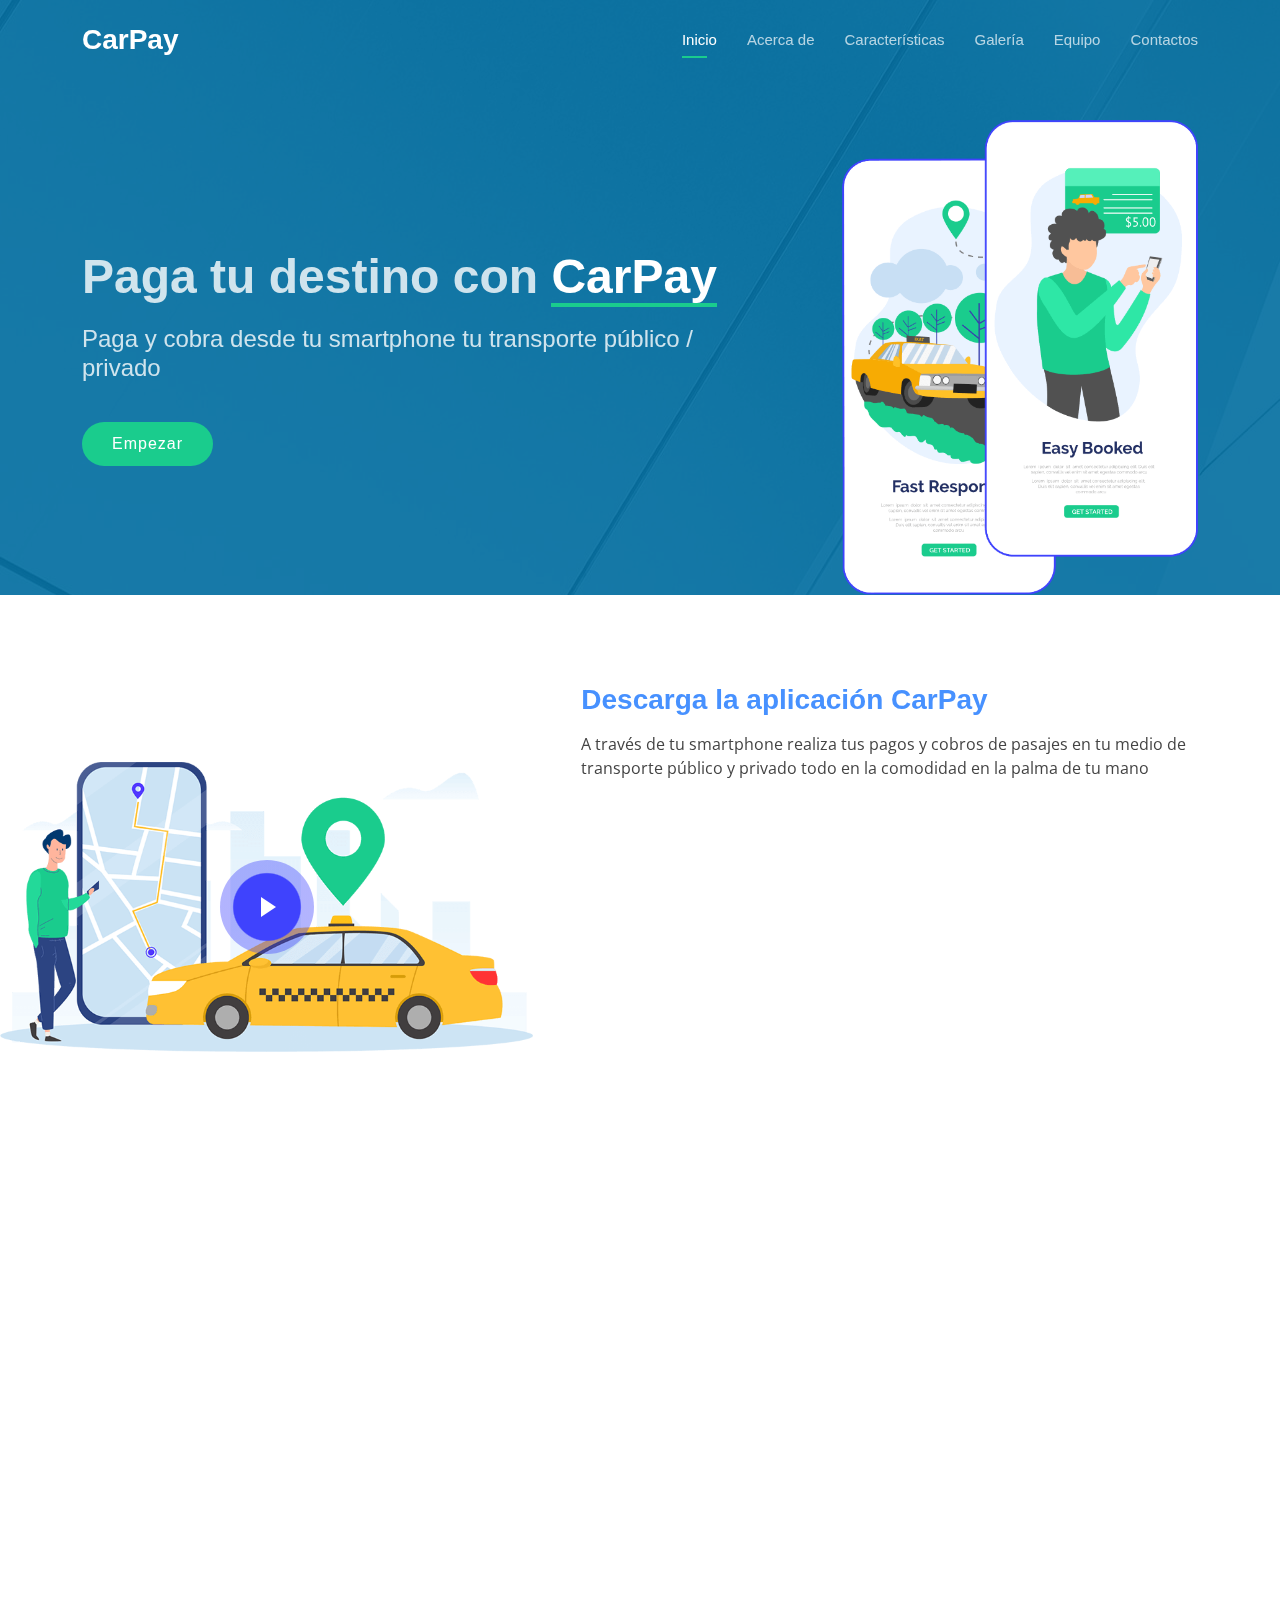
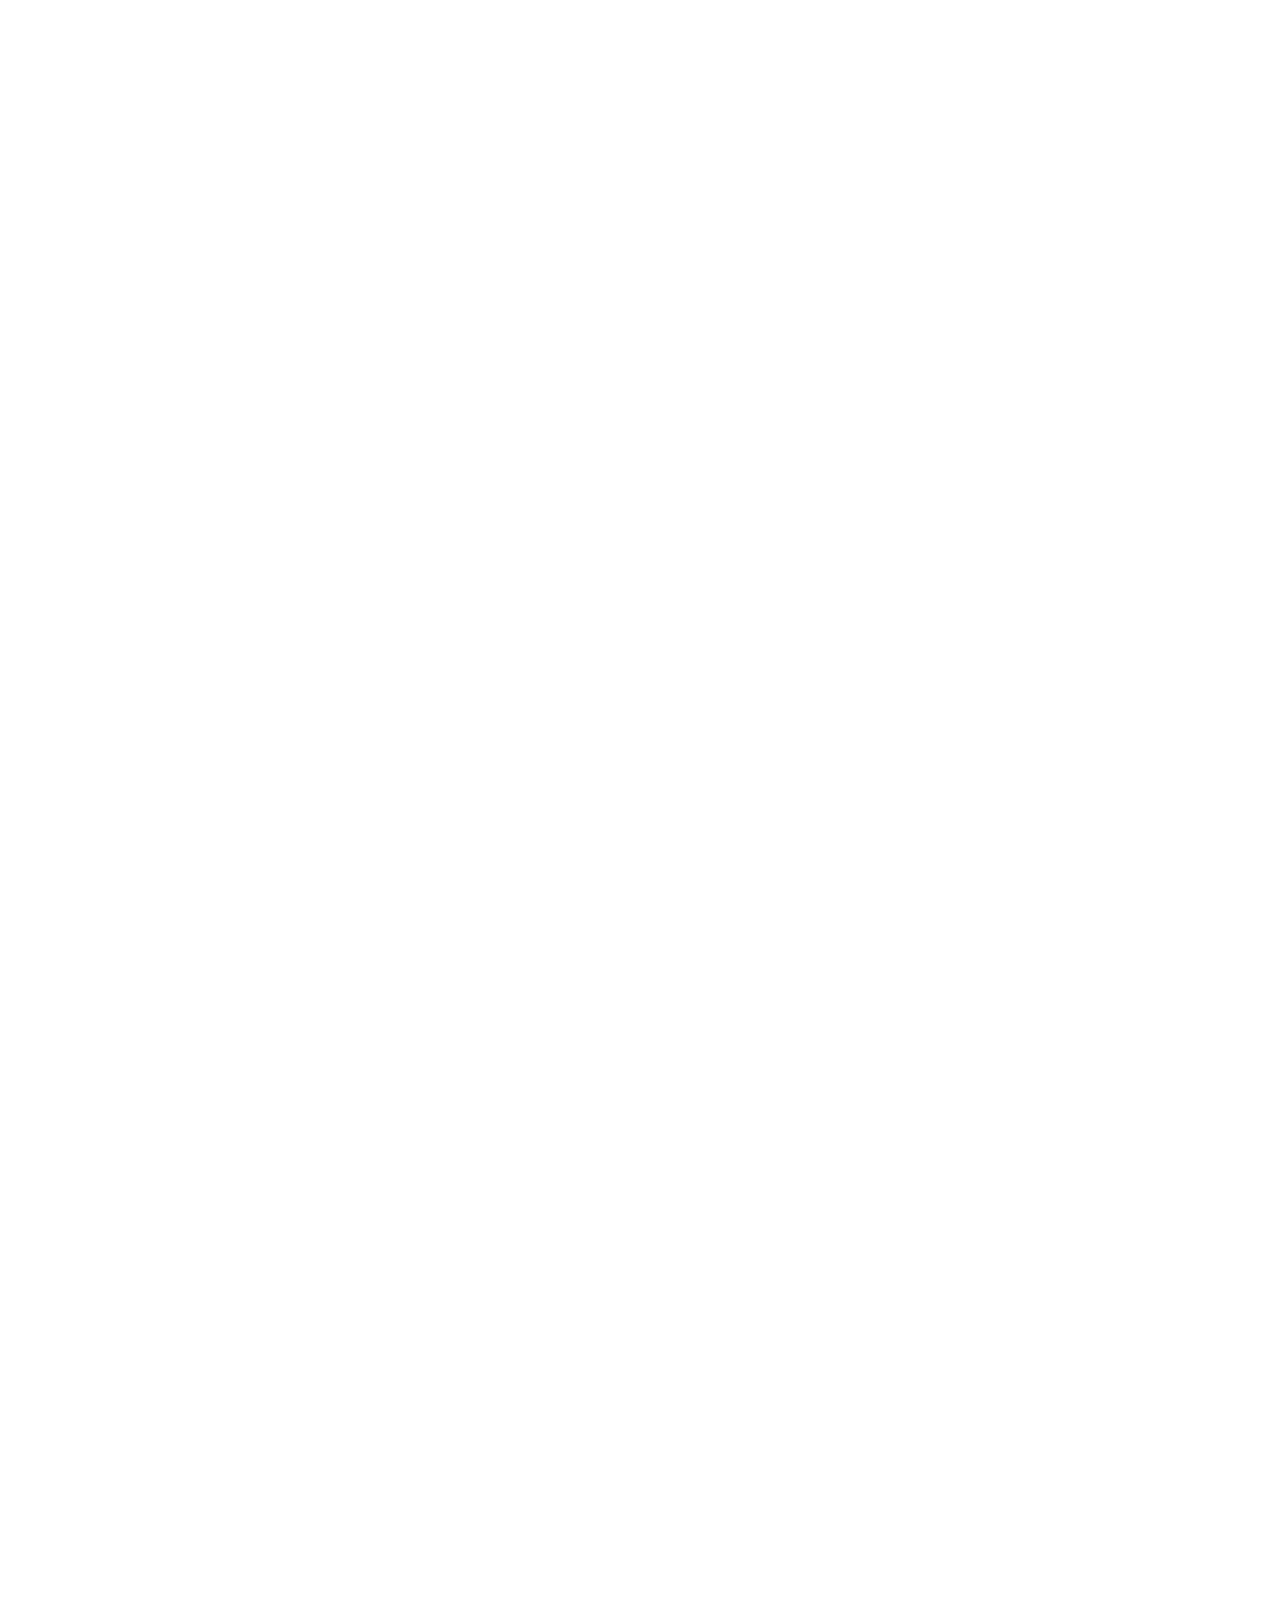
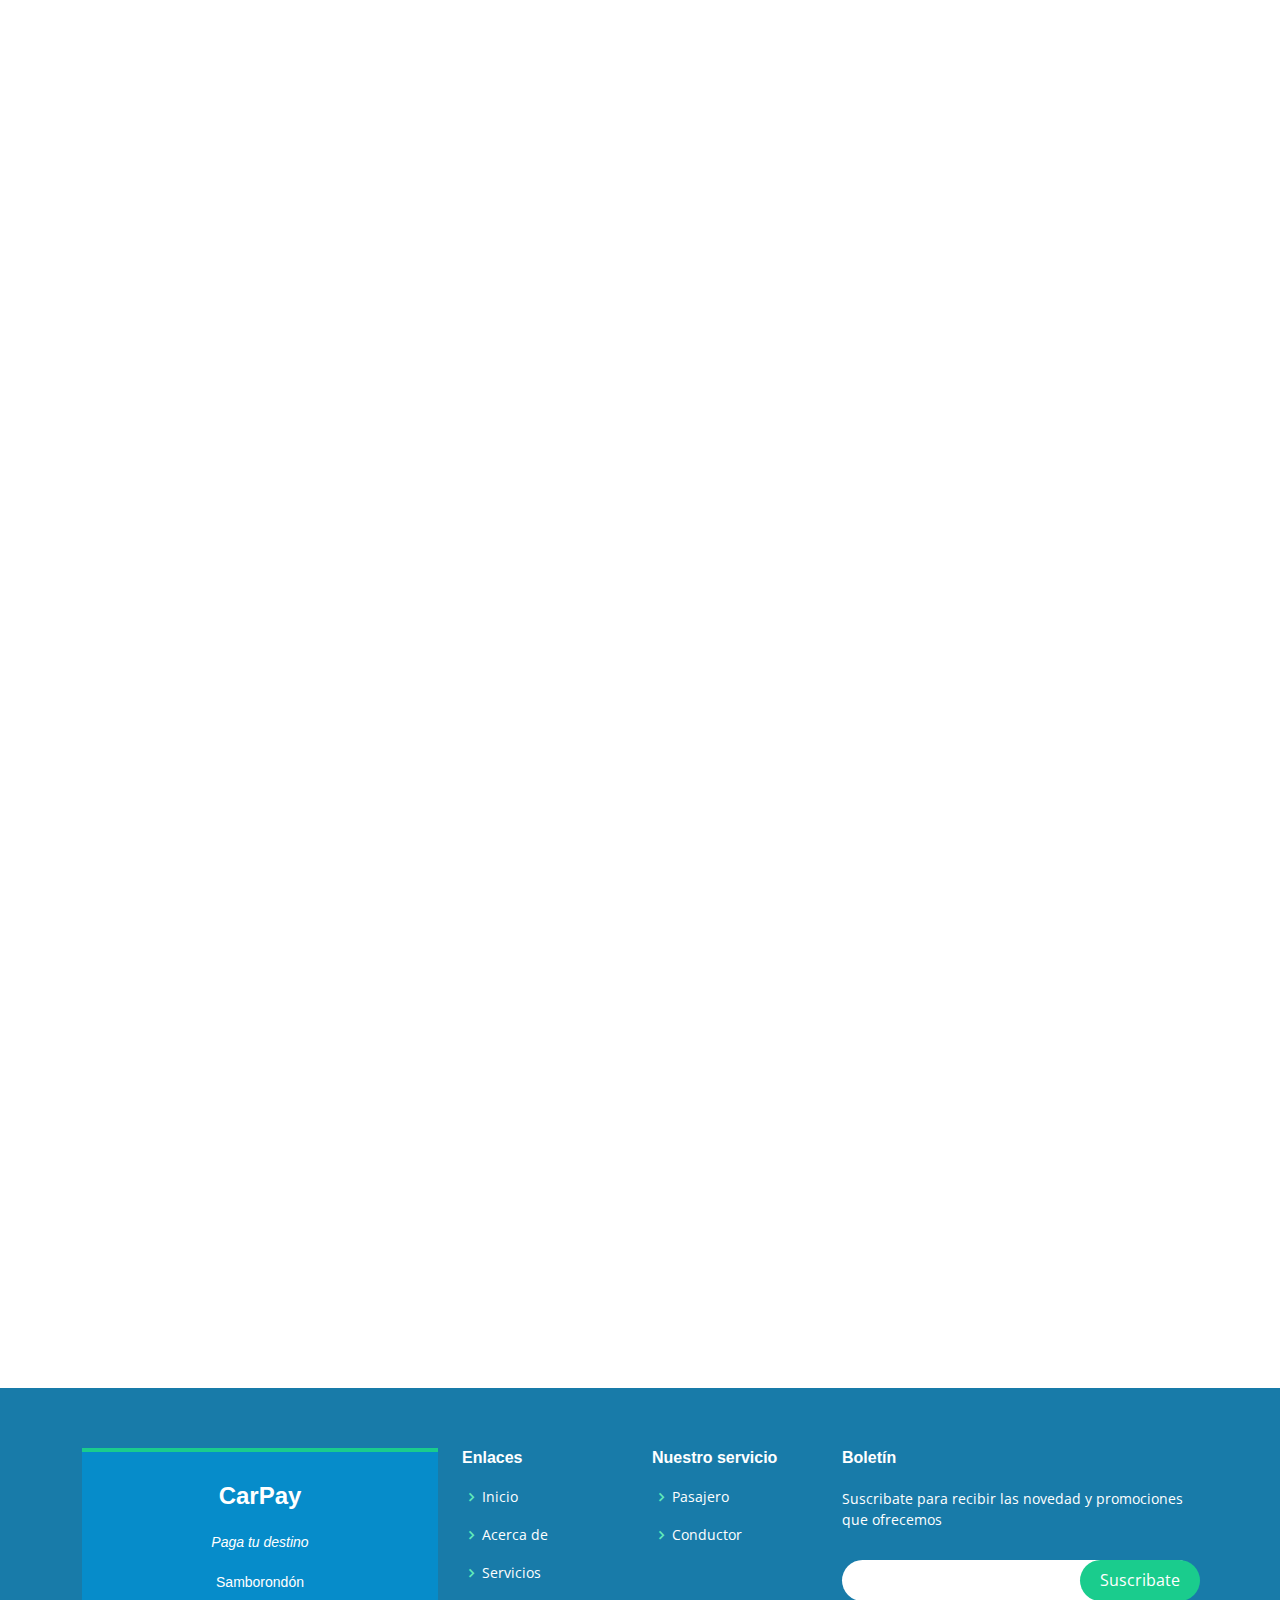
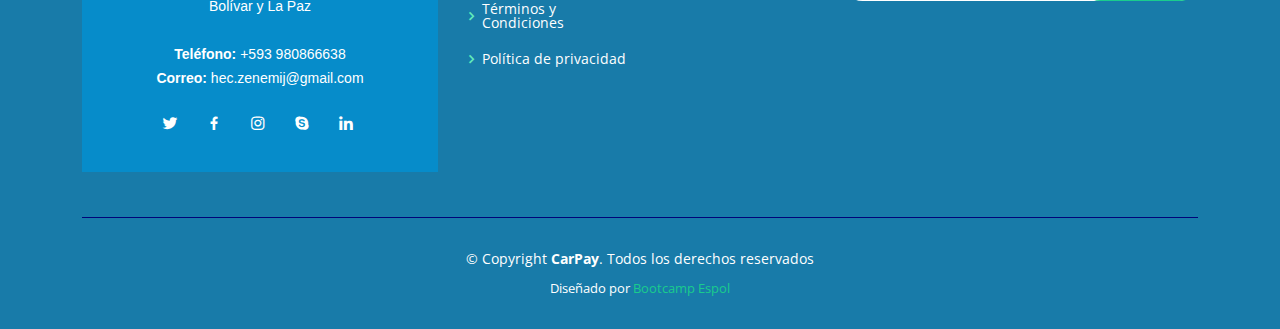
<file: carpay/index.html>
<!DOCTYPE html>
<html lang="es">

<head>
  <meta charset="utf-8">
  <meta content="width=device-width, initial-scale=1.0" name="viewport">

  <title>CarPay</title>
  <meta content="" name="description">
  <meta content="" name="keywords">

  <!-- Favicons -->
  <link href="assets/img/favicon.png" rel="icon">
  <link href="assets/img/apple-touch-icon.png" rel="apple-touch-icon">

  <!-- Google Fonts -->
  <link href="https://fonts.googleapis.com/css?family=Open+Sans:300,300i,400,400i,600,600i,700,700i" rel="stylesheet">

  <!-- Vendor CSS Files -->
  <link href="assets/vendor/aos/aos.css" rel="stylesheet">
  <link href="assets/vendor/bootstrap/css/bootstrap.min.css" rel="stylesheet">
  <link href="assets/vendor/bootstrap-icons/bootstrap-icons.css" rel="stylesheet">
  <link href="assets/vendor/boxicons/css/boxicons.min.css" rel="stylesheet">
  <link href="assets/vendor/glightbox/css/glightbox.min.css" rel="stylesheet">
  <link href="assets/vendor/remixicon/remixicon.css" rel="stylesheet">
  <link href="assets/vendor/swiper/swiper-bundle.min.css" rel="stylesheet">

  <!-- Template Main CSS File -->
  <link href="assets/css/style.css" rel="stylesheet">


</head>

<body>

  <!-- ======= Header ======= -->
  <header id="header" class="fixed-top d-flex align-items-center header-transparent">
    <div class="container d-flex align-items-center justify-content-between">

      <div class="logo">
        <h1><a href="index.html"><span>CarPay</span></a></h1>
        <!-- Uncomment below if you prefer to use an image logo -->
        <!-- <a href="index.html"><img src="assets/img/logo.png" alt="" class="img-fluid"></a>-->
      </div>

      <nav id="navbar" class="navbar">
        <ul>
          <li><a class="nav-link scrollto active" href="#hero">Inicio</a></li>
          <li><a class="nav-link scrollto" href="#about">Acerca de</a></li>
          <li><a class="nav-link scrollto" href="#features">Características</a></li>
          <li><a class="nav-link scrollto" href="#gallery">Galería</a></li>
          <li><a class="nav-link scrollto" href="#team">Equipo</a></li>
          <li><a class="nav-link scrollto" href="#contact">Contactos</a></li>
        </ul>
        <i class="bi bi-list mobile-nav-toggle"></i>
      </nav><!-- .navbar -->

    </div>
  </header><!-- End Header -->

  <!-- ======= Hero Section ======= -->
  <section id="hero">

    <div class="container">
      <div class="row justify-content-between">
        <div class="col-lg-7 pt-5 pt-lg-0 order-2 order-lg-1 d-flex align-items-center">
          <div data-aos="zoom-out">
            <h1>Paga tu destino con <span>CarPay</span></h1>
            <h2>Paga y cobra desde tu smartphone tu transporte público / privado</h2>
            <div class="text-center text-lg-start">
              <a href="#about" class="btn-get-started scrollto">Empezar</a>
            </div>
          </div>
        </div>
        <div class="col-lg-4 order-1 order-lg-2 hero-img" data-aos="zoom-out" data-aos-delay="300">
          <img src="assets/img/hero-img.png" class="img-fluid animated" alt="">
        </div>
      </div>
    </div>

  </section><!-- End Hero -->

  <main id="main">

    <!-- ======= About Section ======= -->
    <section id="about" class="about">
      <div class="container-fluid">

        <div class="row">
          <div class="col-xl-5 col-lg-6 video-box d-flex justify-content-center align-items-stretch" data-aos="fade-right">
            <a href="https://youtu.be/Eo-sxe37YGs" class="glightbox play-btn mb-4"></a>
          </div>

          <div class="col-xl-7 col-lg-6 icon-boxes d-flex flex-column align-items-stretch justify-content-center py-5 px-lg-5" data-aos="fade-left">
            <h3>Descarga la aplicación CarPay</h3>
            <p>A través de tu smartphone realiza tus pagos y cobros de pasajes en tu medio de transporte público y privado todo en la comodidad en la palma de tu mano</p>

            <div class="icon-box" data-aos="zoom-in" data-aos-delay="100">
              <div class="icon"><i class="bx bx-fingerprint"></i></div>
              <h4 class="title"><a href="">Seguridad</a></h4>
              <p class="description">Evita el contacto del dinero al momento de pagar</p>
            </div>

            <div class="icon-box" data-aos="zoom-in" data-aos-delay="200">
              <div class="icon"><i class="bi bi-coin"></i></div>
              <h4 class="title"><a href="">Adiós al suelto</a></h4>
              <p class="description">Olvídate del suelto por el pago y cobro del pasaje</p>
            </div>

            <div class="icon-box" data-aos="zoom-in" data-aos-delay="300">
              <div class="icon"><i class="bi bi-clipboard-check"></i></div>
              <h4 class="title"><a href="">Control</a></h4>
              <p class="description">Manten un control de los viajes realizados para orgnanizarte tu dinero</p>
            </div>

          </div>
        </div>

      </div>
    </section><!-- End About Section -->

    <!-- ======= Features Section ======= -->
    <section id="features" class="features">
      <div class="container">

        <div class="section-title" data-aos="fade-up">
          <h2>Características</h2>
          <p>Pasajero</p>
        </div>

        <div class="row" data-aos="fade-left">
          <div class="col-lg-3 col-md-4">
            <div class="icon-box" data-aos="zoom-in" data-aos-delay="50">
              <i class="bi bi-cash" style="color: #ffbb2c;"></i>
              <h3><a href="">Pagar</a></h3>
            </div>
          </div>
          <div class="col-lg-3 col-md-4 mt-4 mt-md-0">
            <div class="icon-box" data-aos="zoom-in" data-aos-delay="100">
              <i class="ri-calendar-todo-line" style="color: #5578ff;"></i>
              <h3><a href="">Consultar</a></h3>
            </div>
          </div>
          <div class="col-lg-3 col-md-4 mt-4 mt-md-0">
            <div class="icon-box" data-aos="zoom-in" data-aos-delay="150">
              <i class="bi bi-arrow-left-right" style="color: #e80368;"></i>
              <h3><a href="">Transferir</a></h3>
            </div>
          </div>
          <div class="col-lg-3 col-md-4 mt-4 mt-lg-0">
            <div class="icon-box" data-aos="zoom-in" data-aos-delay="200">
              <i class="bi bi-cash-coin" style="color: #e361ff;"></i>
              <h3><a href="">Recargar</a></h3>
            </div>
          </div>
          <div class="col-lg-3 col-md-4 mt-4">
            <div class="icon-box" data-aos="zoom-in" data-aos-delay="250">
              <i class="bi bi-qr-code-scan" style="color: #47aeff;"></i>
              <h3><a href="">Escanear QR</a></h3>
            </div>
          </div>
          <div class="col-lg-3 col-md-4 mt-4">
            <div class="icon-box" data-aos="zoom-in" data-aos-delay="300">
              <i class="bi bi-bookmark-check" style="color: #ffa76e;"></i>
              <h3><a href="">Notificaciones</a></h3>
            </div>
          </div>
          <div class="col-lg-3 col-md-4 mt-4">
            <div class="icon-box" data-aos="zoom-in" data-aos-delay="350">
              <i class="bi bi-fingerprint" style="color: #11dbcf;"></i>
              <h3><a href="">Seguridad</a></h3>
            </div>
          </div>          
        </div>

        <div class="section-title" data-aos="fade-up">
          <p>Conductor</p>
        </div>

        <div class="row" data-aos="fade-left">
          <div class="col-lg-3 col-md-4">
            <div class="icon-box" data-aos="zoom-in" data-aos-delay="50">
              <i class="bi bi-collection" style="color: #ffbb2c;"></i>
              <h3><a href="">Recaudar</a></h3>
            </div>
          </div>
          <div class="col-lg-3 col-md-4 mt-4 mt-md-0">
            <div class="icon-box" data-aos="zoom-in" data-aos-delay="100">
              <i class="ri-calendar-todo-line" style="color: #5578ff;"></i>
              <h3><a href="">Consultar</a></h3>
            </div>
          </div>
          <div class="col-lg-3 col-md-4 mt-4 mt-md-0">
            <div class="icon-box" data-aos="zoom-in" data-aos-delay="150">
              <i class="bi bi-cash-coin" style="color: #e80368;"></i>
              <h3><a href="">Recargar</a></h3>
            </div>
          </div>
          <div class="col-lg-3 col-md-4 mt-4 mt-lg-0">
            <div class="icon-box" data-aos="zoom-in" data-aos-delay="200">
              <i class="ri-paint-brush-line" style="color: #e361ff;"></i>
              <h3><a href="">Tarifas</a></h3>
            </div>
          </div>
          <div class="col-lg-3 col-md-4 mt-4">
            <div class="icon-box" data-aos="zoom-in" data-aos-delay="250">
              <i class="bi bi-qr-code-scan" style="color: #47aeff;"></i>
              <h3><a href="">Escanear QR</a></h3>
            </div>
          </div>
          <div class="col-lg-3 col-md-4 mt-4">
            <div class="icon-box" data-aos="zoom-in" data-aos-delay="300">
              <i class="bi bi-bookmark-check" style="color: #ffa76e;"></i>
              <h3><a href="">Notificaciones</a></h3>
            </div>
          </div>
          <div class="col-lg-3 col-md-4 mt-4">
            <div class="icon-box" data-aos="zoom-in" data-aos-delay="350">
              <i class="bi bi-fingerprint" style="color: #11dbcf;"></i>
              <h3><a href="">Seguridad</a></h3>
            </div>
          </div>          
        </div>

      </div>
    </section><!-- End Features Section -->

    <!-- ======= Details Section ======= -->
    <section id="details" class="details">
      <div class="container">

        <div class="row content">
          <div class="col-md-4" data-aos="fade-right">
            <img src="assets/img/details-1.png" class="img-fluid" alt="">
          </div>
          <div class="col-md-8 pt-4" data-aos="fade-up">
            <h3>CarPay para Pasajero</h3>
            <p class="fst-italic">
              Con la app CarPay administra tu dinero y ten un control de los viajes que realice en tu transporte favorito y además de otras características:
            </p>
            <ul>
              <li><i class="bi bi-check"></i> Olvidate del suelto al momento de pagar.</li>
              <li><i class="bi bi-check"></i> Revisa los viajes realizados.</li>
              <li><i class="bi bi-check"></i> Transfiere dinero a un familiar o amigo cercano.</li>
              <li><i class="bi bi-check"></i> Paga tu pasaje a través desde tu telefono presentando el código QR.</li>
            </ul>
          </div>
        </div>

        <div class="row content">
          <div class="col-md-4 order-1 order-md-2" data-aos="fade-left">
            <img src="assets/img/details-2.png" class="img-fluid" alt="">
          </div>
          <div class="col-md-8 pt-5 order-2 order-md-1" data-aos="fade-up">
            <h3>CarPay para Conductor</h3>
            <p class="fst-italic">
              Con la app CarPay realiza las recaudaciones de los pasajes de tus usuario y además de otras funcionalidades:
            </p>
            <ul>
              <li><i class="bi bi-check"></i> Cobra con tu móvil a través de la camara apuntando al código QR del pasajero.</li>
              <li><i class="bi bi-check"></i> Ten control de las recaudaciones realizadas.</li>
              <li><i class="bi bi-check"></i> Asigna tus recaudadores.</li>
              <li><i class="bi bi-check"></i> Verifica las tarifas de los viajes.</li>
            </ul>
          </div>
        </div>       

      </div>
    </section><!-- End Details Section -->

    <!-- ======= Gallery Section ======= -->
    <section id="gallery" class="gallery">
      <div class="container">

        <div class="section-title" data-aos="fade-up">
          <h2>Galería</h2>
          <p>Nuestra galería</p>
        </div>

        <div class="row g-0" data-aos="fade-left">

          <div class="col-lg-3 col-md-4">
            <div class="gallery-item" data-aos="zoom-in" data-aos-delay="100">
              <a href="assets/img/gallery/gallery-1.jpg" class="gallery-lightbox">
                <img src="assets/img/gallery/gallery-1.jpg" alt="" class="img-fluid">
              </a>
            </div>
          </div>

          <div class="col-lg-3 col-md-4">
            <div class="gallery-item" data-aos="zoom-in" data-aos-delay="150">
              <a href="assets/img/gallery/gallery-2.jpg" class="gallery-lightbox">
                <img src="assets/img/gallery/gallery-2.jpg" alt="" class="img-fluid">
              </a>
            </div>
          </div>

          <div class="col-lg-3 col-md-4">
            <div class="gallery-item" data-aos="zoom-in" data-aos-delay="200">
              <a href="assets/img/gallery/gallery-3.jpg" class="gallery-lightbox">
                <img src="assets/img/gallery/gallery-3.jpg" alt="" class="img-fluid">
              </a>
            </div>
          </div>

          <div class="col-lg-3 col-md-4">
            <div class="gallery-item" data-aos="zoom-in" data-aos-delay="250">
              <a href="assets/img/gallery/gallery-4.jpg" class="gallery-lightbox">
                <img src="assets/img/gallery/gallery-4.jpg" alt="" class="img-fluid">
              </a>
            </div>
          </div>

          <div class="col-lg-3 col-md-4">
            <div class="gallery-item" data-aos="zoom-in" data-aos-delay="300">
              <a href="assets/img/gallery/gallery-5.jpg" class="gallery-lightbox">
                <img src="assets/img/gallery/gallery-5.jpg" alt="" class="img-fluid">
              </a>
            </div>
          </div>

          <div class="col-lg-3 col-md-4">
            <div class="gallery-item" data-aos="zoom-in" data-aos-delay="350">
              <a href="assets/img/gallery/gallery-6.jpg" class="gallery-lightbox">
                <img src="assets/img/gallery/gallery-6.jpg" alt="" class="img-fluid">
              </a>
            </div>
          </div>

          <div class="col-lg-3 col-md-4">
            <div class="gallery-item" data-aos="zoom-in" data-aos-delay="400">
              <a href="assets/img/gallery/gallery-7.jpg" class="gallery-lightbox">
                <img src="assets/img/gallery/gallery-7.jpg" alt="" class="img-fluid">
              </a>
            </div>
          </div>

          <div class="col-lg-3 col-md-4">
            <div class="gallery-item" data-aos="zoom-in" data-aos-delay="450">
              <a href="assets/img/gallery/gallery-8.jpg" class="gallery-lightbox">
                <img src="assets/img/gallery/gallery-8.jpg" alt="" class="img-fluid">
              </a>
            </div>
          </div>

        </div>

      </div>
    </section><!-- End Gallery Section -->

    <!-- ======= Team Section ======= -->
    <section id="team" class="team">
      <div class="container">

        <div class="section-title" data-aos="fade-up">
          <h2>Equipo</h2>
          <p>Nuestro equipo</p>
        </div>

        <div class="row" data-aos="fade-left">

          <div class="col-lg-3 col-md-6">
            <div class="member" data-aos="zoom-in" data-aos-delay="100">
              <div class="pic"><img src="assets/img/team/team-1.jpg" class="img-fluid" alt=""></div>
              <div class="member-info">
                <h4>Héctor Jiménez</h4>
                <span>Chief Executive Officer</span>
                <div class="social">
                  <a href=""><i class="bi bi-twitter"></i></a>
                  <a href=""><i class="bi bi-facebook"></i></a>
                  <a href=""><i class="bi bi-instagram"></i></a>
                  <a href=""><i class="bi bi-linkedin"></i></a>
                </div>
              </div>
            </div>
          </div>

          <div class="col-lg-3 col-md-6 mt-5 mt-md-0">
            <div class="member" data-aos="zoom-in" data-aos-delay="200">
              <div class="pic"><img src="assets/img/team/team-2.jpg" class="img-fluid" alt=""></div>
              <div class="member-info">
                <h4>Julissa Sánchez</h4>
                <span>Product Manager</span>
                <div class="social">
                  <a href=""><i class="bi bi-twitter"></i></a>
                  <a href=""><i class="bi bi-facebook"></i></a>
                  <a href=""><i class="bi bi-instagram"></i></a>
                  <a href=""><i class="bi bi-linkedin"></i></a>
                </div>
              </div>
            </div>
          </div>

          <div class="col-lg-3 col-md-6 mt-5 mt-lg-0">
            <div class="member" data-aos="zoom-in" data-aos-delay="300">
              <div class="pic"><img src="assets/img/team/team-3.jpg" class="img-fluid" alt=""></div>
              <div class="member-info">
                <h4>José Jiménez</h4>
                <span>CTO</span>
                <div class="social">
                  <a href=""><i class="bi bi-twitter"></i></a>
                  <a href=""><i class="bi bi-facebook"></i></a>
                  <a href=""><i class="bi bi-instagram"></i></a>
                  <a href=""><i class="bi bi-linkedin"></i></a>
                </div>
              </div>
            </div>
          </div>

          <div class="col-lg-3 col-md-6 mt-5 mt-lg-0">
            <div class="member" data-aos="zoom-in" data-aos-delay="400">
              <div class="pic"><img src="assets/img/team/team-4.jpg" class="img-fluid" alt=""></div>
              <div class="member-info">
                <h4>Janet Bastidas</h4>
                <span>Accountant</span>
                <div class="social">
                  <a href=""><i class="bi bi-twitter"></i></a>
                  <a href=""><i class="bi bi-facebook"></i></a>
                  <a href=""><i class="bi bi-instagram"></i></a>
                  <a href=""><i class="bi bi-linkedin"></i></a>
                </div>
              </div>
            </div>
          </div>

        </div>

      </div>
    </section><!-- End Team Section -->
  
    <!-- ======= Contact Section ======= -->
    <section id="contact" class="contact">
      <div class="container">

        <div class="section-title" data-aos="fade-up">
          <h2>Contacto</h2>
          <p>Contáctanos</p>
        </div>

        <div class="row">

          <div class="col-lg-4" data-aos="fade-right" data-aos-delay="100">
            <div class="info">
              <div class="address">
                <i class="bi bi-geo-alt"></i>
                <h4>Dirección:</h4>
                <p>Samborondón, Bolivar y La Paz</p>
              </div>

              <div class="email">
                <i class="bi bi-envelope"></i>
                <h4>Correo:</h4>
                <p>hec.zenemij@gmail.com</p>
              </div>

              <div class="phone">
                <i class="bi bi-phone"></i>
                <h4>Teléfono:</h4>
                <p>+593 980866638</p>
              </div>

            </div>

          </div>

          <div class="col-lg-8 mt-5 mt-lg-0" data-aos="fade-left" data-aos-delay="200">

            <form action="forms/contact.php" method="post" class="php-email-form">
              <div class="row">
                <div class="col-md-6 form-group">
                  <input type="text" name="name" class="form-control" id="name" placeholder="Nombre" required>
                </div>
                <div class="col-md-6 form-group mt-3 mt-md-0">
                  <input type="email" class="form-control" name="email" id="email" placeholder="Correo" required>
                </div>
              </div>
              <div class="form-group mt-3">
                <input type="text" class="form-control" name="subject" id="subject" placeholder="Asunto" required>
              </div>
              <div class="form-group mt-3">
                <textarea class="form-control" name="message" rows="5" placeholder="Mensaje" required></textarea>
              </div>
              <div class="my-3">
                <div class="loading">Cargando</div>
                <div class="error-message"></div>
                <div class="sent-message">Su mensaje fue enviado. Muchas gracias!</div>
              </div>
              <div class="text-center"><button type="submit">Enviar Mensaje</button></div>
            </form>

          </div>

        </div>

      </div>
    </section><!-- End Contact Section -->

  </main><!-- End #main -->

  <!-- ======= Footer ======= -->
  <footer id="footer">
    <div class="footer-top">
      <div class="container">
        <div class="row">

          <div class="col-lg-4 col-md-6">
            <div class="footer-info">
              <h3>CarPay</h3>
              <p class="pb-3"><em>Paga tu destino</em></p>
              <p>
               Samborondón <br>
                Bolívar y La Paz<br><br>
                <strong>Teléfono:</strong> +593 980866638<br>
                <strong>Correo:</strong> hec.zenemij@gmail.com<br>
              </p>
              <div class="social-links mt-3">
                <a href="#" class="twitter"><i class="bx bxl-twitter"></i></a>
                <a href="#" class="facebook"><i class="bx bxl-facebook"></i></a>
                <a href="#" class="instagram"><i class="bx bxl-instagram"></i></a>
                <a href="#" class="google-plus"><i class="bx bxl-skype"></i></a>
                <a href="#" class="linkedin"><i class="bx bxl-linkedin"></i></a>
              </div>
            </div>
          </div>

          <div class="col-lg-2 col-md-6 footer-links">
            <h4>Enlaces</h4>
            <ul>
              <li><i class="bx bx-chevron-right"></i> <a href="#">Inicio</a></li>
              <li><i class="bx bx-chevron-right"></i> <a href="#about">Acerca de</a></li>
              <li><i class="bx bx-chevron-right"></i> <a href="#features">Servicios</a></li>
              <li><i class="bx bx-chevron-right"></i> <a href="#">Términos y Condiciones</a></li>
              <li><i class="bx bx-chevron-right"></i> <a href="#">Política de privacidad</a></li>
            </ul>
          </div>

          <div class="col-lg-2 col-md-6 footer-links">
            <h4>Nuestro servicio</h4>
            <ul>
              <li><i class="bx bx-chevron-right"></i> <a href="#">Pasajero</a></li>
              <li><i class="bx bx-chevron-right"></i> <a href="#">Conductor</a></li>
            </ul>
          </div>

          <div class="col-lg-4 col-md-6 footer-newsletter">
            <h4>Boletín</h4>
            <p>Suscribate para recibir las novedad y promociones que ofrecemos</p>
            <form action="#" method="post">
              <input type="email" name="email"><input type="submit" value="Suscribate">
            </form>

          </div>

        </div>
      </div>
    </div>

    <div class="container">
      <div class="copyright">
        &copy; Copyright <strong><span>CarPay</span></strong>. Todos los derechos reservados
      </div>
      <div class="credits">
        <!-- All the links in the footer should remain intact. -->
        <!-- You can delete the links only if you purchased the pro version. -->
        <!-- Licensing information: https://bootstrapmade.com/license/ -->
        <!-- Purchase the pro version with working PHP/AJAX contact form: https://bootstrapmade.com/bootslander-free-bootstrap-landing-page-template/ -->
        Diseñado por <a href="#">Bootcamp Espol</a>
      </div>
    </div>
  </footer><!-- End Footer -->

  <a href="#" class="back-to-top d-flex align-items-center justify-content-center"><i class="bi bi-arrow-up-short"></i></a>
  <div id="preloader"></div>

  <!-- Vendor JS Files -->
  <script src="assets/vendor/purecounter/purecounter_vanilla.js"></script>
  <script src="assets/vendor/aos/aos.js"></script>
  <script src="assets/vendor/bootstrap/js/bootstrap.bundle.min.js"></script>
  <script src="assets/vendor/glightbox/js/glightbox.min.js"></script>
  <script src="assets/vendor/swiper/swiper-bundle.min.js"></script>
  <script src="assets/vendor/php-email-form/validate.js"></script>

  <!-- Template Main JS File -->
  <script src="assets/js/main.js"></script>

</body>

</html>
</file>
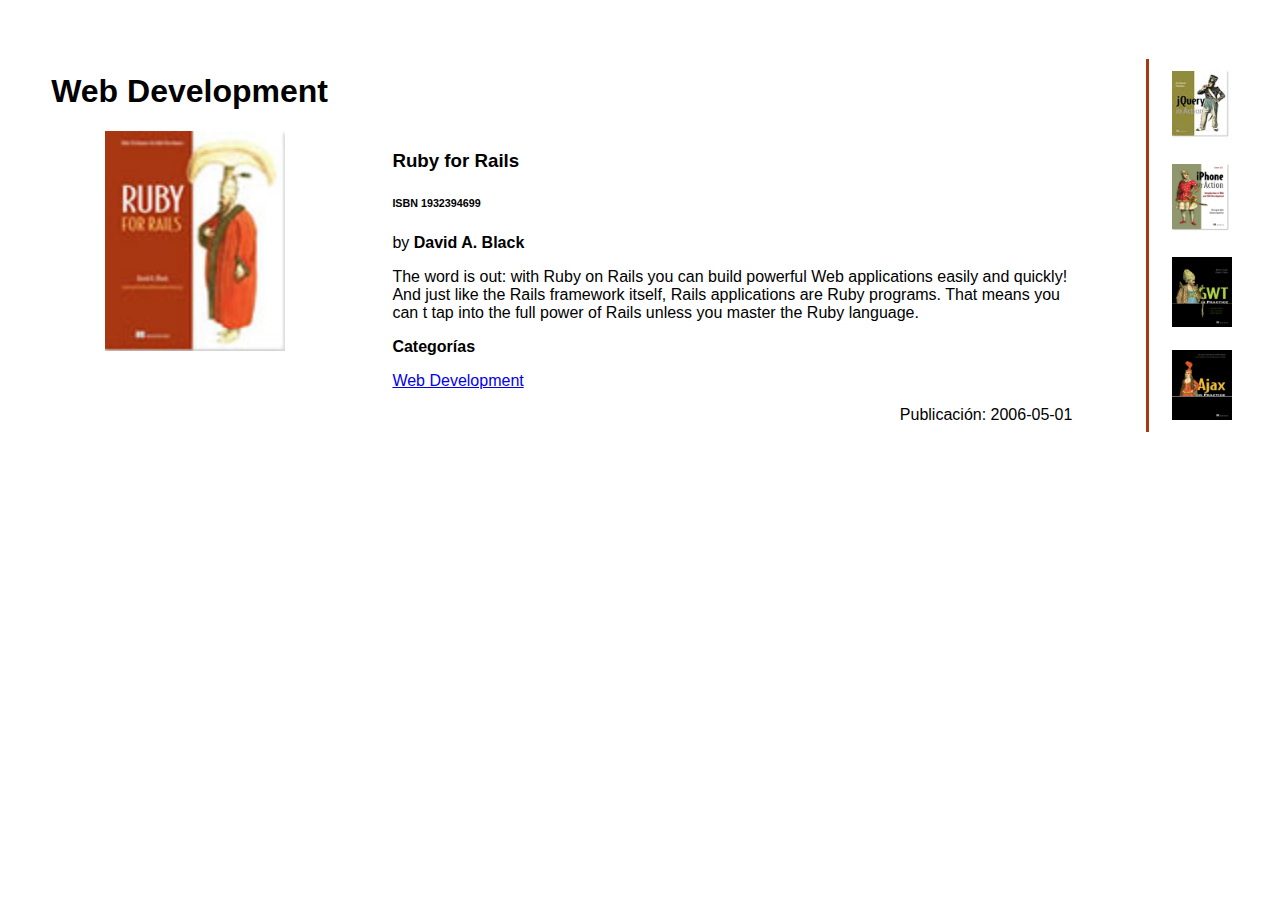
<file: librosgratis/ror.html>
<!DOCTYPE html>
<html>
<head>
	<meta charset="utf-8">
	<meta http-equiv="X-UA-Compatible" content="IE=edge">
	<title>Libros Gratis</title>
	<link rel="stylesheet" href="public/stylesheets/ror.css">
</head>
<body>   
	<main>				
		<div id="contenido">			
			<div id="title">
				<h1>Web Development</h1>
			</div>
			<div id="containerLeyenda">
				<div id="imgDetalleLibro">
					<img src="./public/images/webdevelopment/black.jpg" width="180" height="220" alt="black">
				</div>
				<div id="txtDetalleLibro">
					<h3>Ruby for Rails</h3>
					<h6><strong>ISBN</strong> 1932394699</h6>
					<p>by <strong>David A. Black</strong></p>
					<p>
						The word is out: with Ruby on Rails you can build powerful Web applications easily and quickly! And just like the Rails framework itself, Rails applications are Ruby programs. That means you can   t tap into the full power of Rails unless you master the Ruby language.
					</p>
					<p><span id="categoria">Categorías</span></p>
					<a href="./index.html">Web Development</a>
					<p id="publicacion">
						<span>Publicación: 2006-05-01</span>
					</p>
				</div>
			</div>			
		</div>
		<hr>
		<div id="otros">
			<img src="./public/images/webdevelopment/bibeault.jpg" class="imgOtros" width="60" height="70" alt="bibeault">
			<img src="./public/images/webdevelopment/callen.jpg" class="imgOtros" width="60" height="70" alt="callen">
			<img src="./public/images/webdevelopment/cooper.jpg" class="imgOtros" width="60" height="70" alt="cooper">
			<img src="./public/images/webdevelopment/crane2.jpg" class="imgOtros" width="60" height="70" alt="crane2">
		</div>
	</main>
</body>
</html>
</file>
<file: librosgratis/public/stylesheets/ror.css>
/* Todos los elementos HTML usarán la fuente "Open Sans", sans-serif */

* {
    font-family: "Open Sans", sans-serif;
}

/* El elemento body sin margen y sin relleno */

body {
    margin: 4%;
    padding: 0;
}

main {
    display: flex;
    flex-direction: row;
}

#contenido {
    display: flex;
    flex-direction: column;
    border-right-width: 2px;
    border-right-color: #000000;
}

#containerLeyenda {
    display: flex;
    flex-direction: row;
}

#imgDetalleLibro {
    margin-left: 5%;
    margin-right: 5%;
}

#txtDetalleLibro {
    margin-left: 5%;
    margin-right: 5%;
}

hr{
    border-width:0;
    color:#000;
    background-color:rgb(169, 56, 22);
    margin-right: 20px;
    margin-left: 20px;
    width: 0.4vw;
   }

#otros {
    display: flex;
    flex-direction: column;
    justify-content: space-evenly;
}

.imgOtros {
    margin: 5%;
}

#categoria {
    font-weight: bold;
}

#publicacion {
    text-align: right;
}
</file>
<file: carpay/assets/css/style.css>
/**
* Template Name: Bootslander - v4.10.0
* Template URL: https://bootstrapmade.com/bootslander-free-bootstrap-landing-page-template/
* Author: BootstrapMade.com
* License: https://bootstrapmade.com/license/
*/

/*--------------------------------------------------------------
# General
--------------------------------------------------------------*/
body {
  font-family: "Open Sans", sans-serif;
  color: #444444;
}

a {
  color: #1acc8d;
  text-decoration: none;
}

a:hover {
  color: #34e5a6;
  text-decoration: none;
}

h1,
h2,
h3,
h4,
h5,
h6 {
  font-family: "Montserrat", sans-serif;
}

/*--------------------------------------------------------------
# Preloader
--------------------------------------------------------------*/
#preloader {
  position: fixed;
  top: 0;
  left: 0;
  right: 0;
  bottom: 0;
  z-index: 9999;
  overflow: hidden;
  background: #fff;
}

#preloader:before {
  content: "";
  position: fixed;
  top: calc(50% - 30px);
  left: calc(50% - 30px);
  border: 6px solid #1acc8d;
  border-top-color: #d2f9eb;
  border-radius: 50%;
  width: 60px;
  height: 60px;
  -webkit-animation: animate-preloader 1s linear infinite;
  animation: animate-preloader 1s linear infinite;
}

@-webkit-keyframes animate-preloader {
  0% {
    transform: rotate(0deg);
  }

  100% {
    transform: rotate(360deg);
  }
}

@keyframes animate-preloader {
  0% {
    transform: rotate(0deg);
  }

  100% {
    transform: rotate(360deg);
  }
}

/*--------------------------------------------------------------
# Back to top button
--------------------------------------------------------------*/
.back-to-top {
  position: fixed;
  visibility: hidden;
  opacity: 0;
  right: 15px;
  bottom: 15px;
  z-index: 996;
  background: #1acc8d;
  width: 40px;
  height: 40px;
  border-radius: 50px;
  transition: all 0.4s;
}

.back-to-top i {
  font-size: 28px;
  color: #fff;
  line-height: 0;
}

.back-to-top:hover {
  background: #2be4a2;
  color: #fff;
}

.back-to-top.active {
  visibility: visible;
  opacity: 1;
}

/*--------------------------------------------------------------
# Disable AOS delay on mobile
--------------------------------------------------------------*/
@media screen and (max-width: 768px) {
  [data-aos-delay] {
    transition-delay: 0 !important;
  }
}

/*--------------------------------------------------------------
# Header
--------------------------------------------------------------*/
#header {
  height: 80px;
  transition: all 0.5s;
  z-index: 997;
  transition: all 0.5s;
  background: rgb(2 110 161 / 91%);;
}

#header.header-transparent {
  background: transparent;
}

#header.header-scrolled {
  background: rgb(2 110 161 / 91%);;
  height: 60px;
}

#header .logo h1 {
  font-size: 28px;
  margin: 0;
  padding: 0;
  line-height: 1;
  font-weight: 700;
}

#header .logo h1 a,
#header .logo h1 a:hover {
  color: #fff;
  text-decoration: none;
}

#header .logo img {
  padding: 0;
  margin: 0;
  max-height: 40px;
}

/*--------------------------------------------------------------
# Navigation Menu
--------------------------------------------------------------*/
/**
* Desktop Navigation 
*/
.navbar {
  padding: 0;
}

.navbar ul {
  margin: 0;
  padding: 0;
  display: flex;
  list-style: none;
  align-items: center;
}

.navbar li {
  position: relative;
}

.navbar a,
.navbar a:focus {
  display: flex;
  align-items: center;
  justify-content: space-between;
  padding: 10px 0 10px 30px;
  font-size: 15px;
  font-weight: 500;
  font-family: "Poppins", sans-serif;
  color: rgba(255, 255, 255, 0.7);
  white-space: nowrap;
  transition: 0.3s;
}

.navbar a i,
.navbar a:focus i {
  font-size: 12px;
  line-height: 0;
  margin-left: 5px;
}

.navbar>ul>li>a:before {
  content: "";
  position: absolute;
  width: 0;
  height: 2px;
  bottom: 3px;
  left: 30px;
  background-color: #1acc8d;
  visibility: hidden;
  width: 0px;
  transition: all 0.3s ease-in-out 0s;
}

.navbar a:hover:before,
.navbar li:hover>a:before,
.navbar .active:before {
  visibility: visible;
  width: 25px;
}

.navbar a:hover,
.navbar .active,
.navbar .active:focus,
.navbar li:hover>a {
  color: #fff;
}

.navbar .dropdown ul {
  display: block;
  position: absolute;
  left: 30px;
  top: calc(100% + 30px);
  margin: 0;
  padding: 10px 0;
  z-index: 99;
  opacity: 0;
  visibility: hidden;
  background: #fff;
  box-shadow: 0px 0px 30px rgba(127, 137, 161, 0.25);
  transition: 0.3s;
  border-radius: 4px;
}

.navbar .dropdown ul li {
  min-width: 200px;
}

.navbar .dropdown ul a {
  padding: 10px 20px;
  font-size: 14px;
  font-weight: 500;
  text-transform: none;
  color: #01036f;
}

.navbar .dropdown ul a i {
  font-size: 12px;
}

.navbar .dropdown ul a:hover,
.navbar .dropdown ul .active:hover,
.navbar .dropdown ul li:hover>a {
  color: #1acc8d;
}

.navbar .dropdown:hover>ul {
  opacity: 1;
  top: 100%;
  visibility: visible;
}

.navbar .dropdown .dropdown ul {
  top: 0;
  left: calc(100% - 30px);
  visibility: hidden;
}

.navbar .dropdown .dropdown:hover>ul {
  opacity: 1;
  top: 0;
  left: 100%;
  visibility: visible;
}

@media (max-width: 1366px) {
  .navbar .dropdown .dropdown ul {
    left: -90%;
  }

  .navbar .dropdown .dropdown:hover>ul {
    left: -100%;
  }
}

/**
* Mobile Navigation 
*/
.mobile-nav-toggle {
  color: #fff;
  font-size: 28px;
  cursor: pointer;
  display: none;
  line-height: 0;
  transition: 0.5s;
}

@media (max-width: 991px) {
  .mobile-nav-toggle {
    display: block;
  }

  .navbar ul {
    display: none;
  }
}

.navbar-mobile {
  position: fixed;
  overflow: hidden;
  top: 0;
  right: 0;
  left: 0;
  bottom: 0;
  background: rgba(1, 3, 91, 0.9);
  transition: 0.3s;
  z-index: 999;
}

.navbar-mobile .mobile-nav-toggle {
  position: absolute;
  top: 15px;
  right: 15px;
}

.navbar-mobile ul {
  display: block;
  position: absolute;
  top: 55px;
  right: 15px;
  bottom: 15px;
  left: 15px;
  padding: 10px 0;
  border-radius: 8px;
  background-color: #fff;
  overflow-y: auto;
  transition: 0.3s;
}

.navbar-mobile>ul>li>a:before {
  left: 20px;
}

.navbar-mobile a,
.navbar-mobile a:focus {
  padding: 10px 20px;
  font-size: 15px;
  color: #0205a1;
}

.navbar-mobile a:hover,
.navbar-mobile .active,
.navbar-mobile li:hover>a {
  color: #3f43fd;
}

.navbar-mobile .getstarted,
.navbar-mobile .getstarted:focus {
  margin: 15px;
}

.navbar-mobile .dropdown ul,
.navbar-mobile .dropdown .dropdown ul {
  position: static;
  display: none;
  margin: 10px 20px;
  padding: 10px 0;
  z-index: 99;
  opacity: 1;
  visibility: visible;
  background: #fff;
  box-shadow: 0px 0px 30px rgba(127, 137, 161, 0.25);
}

.navbar-mobile .dropdown ul li,
.navbar-mobile .dropdown .dropdown ul li {
  min-width: 200px;
}

.navbar-mobile .dropdown ul a,
.navbar-mobile .dropdown .dropdown ul a {
  padding: 10px 20px;
}

.navbar-mobile .dropdown ul a i,
.navbar-mobile .dropdown .dropdown ul a i {
  font-size: 12px;
}

.navbar-mobile .dropdown ul a:hover,
.navbar-mobile .dropdown ul .active:hover,
.navbar-mobile .dropdown ul li:hover>a,
.navbar-mobile .dropdown .dropdown ul a:hover,
.navbar-mobile .dropdown .dropdown ul .active:hover,
.navbar-mobile .dropdown .dropdown ul li:hover>a {
  color: #1acc8d;
}

.navbar-mobile .dropdown>.dropdown-active,
.navbar-mobile .dropdown .dropdown>.dropdown-active {
  display: block;
}

/*--------------------------------------------------------------
# Hero Section
--------------------------------------------------------------*/
#hero {
  width: 100%;
  background: url("../img/hero-bg.jpg");
  position: relative;
  padding: 120px 0 0 0;
}

#hero:before {
  content: "";
  background: rgb(2 110 161 / 91%);;
  position: absolute;
  bottom: 0;
  top: 0;
  left: 0;
  right: 0;
}

#hero h1 {
  margin: 0 0 20px 0;
  font-size: 48px;
  font-weight: 700;
  line-height: 56px;
  color: rgba(255, 255, 255, 0.8);
}

#hero h1 span {
  color: #fff;
  border-bottom: 4px solid #1acc8d;
}

#hero h2 {
  color: rgba(255, 255, 255, 0.8);
  margin-bottom: 40px;
  font-size: 24px;
}

#hero .btn-get-started {
  font-family: "Montserrat", sans-serif;
  font-weight: 500;
  font-size: 16px;
  letter-spacing: 1px;
  display: inline-block;
  padding: 10px 30px;
  border-radius: 50px;
  transition: 0.5s;
  color: #fff;
  background: #1acc8d;
}

#hero .btn-get-started:hover {
  background: #17b57d;
}

#hero .animated {
  animation: up-down 2s ease-in-out infinite alternate-reverse both;
}

@media (min-width: 1024px) {
  #hero {
    background-attachment: fixed;
  }
}

@media (max-width: 991px) {
  #hero {
    padding-top: 80px;
  }

  #hero .animated {
    -webkit-animation: none;
    animation: none;
  }

  #hero .hero-img {
    text-align: center;
  }

  #hero .hero-img img {
    max-width: 50%;
  }

  #hero h1 {
    font-size: 28px;
    line-height: 32px;
    margin-bottom: 10px;
  }

  #hero h2 {
    font-size: 18px;
    line-height: 24px;
    margin-bottom: 30px;
  }
}

@media (max-width: 575px) {
  #hero .hero-img img {
    width: 80%;
  }
}

@-webkit-keyframes up-down {
  0% {
    transform: translateY(10px);
  }

  100% {
    transform: translateY(-10px);
  }
}

@keyframes up-down {
  0% {
    transform: translateY(10px);
  }

  100% {
    transform: translateY(-10px);
  }
}

.hero-waves {
  display: block;
  margin-top: 60px;
  width: 100%;
  height: 60px;
  z-index: 5;
  position: relative;
}

.wave1 use {
  -webkit-animation: move-forever1 10s linear infinite;
  animation: move-forever1 10s linear infinite;
  -webkit-animation-delay: -2s;
  animation-delay: -2s;
}

.wave2 use {
  -webkit-animation: move-forever2 8s linear infinite;
  animation: move-forever2 8s linear infinite;
  -webkit-animation-delay: -2s;
  animation-delay: -2s;
}

.wave3 use {
  -webkit-animation: move-forever3 6s linear infinite;
  animation: move-forever3 6s linear infinite;
  -webkit-animation-delay: -2s;
  animation-delay: -2s;
}

@-webkit-keyframes move-forever1 {
  0% {
    transform: translate(85px, 0%);
  }

  100% {
    transform: translate(-90px, 0%);
  }
}

@keyframes move-forever1 {
  0% {
    transform: translate(85px, 0%);
  }

  100% {
    transform: translate(-90px, 0%);
  }
}

@-webkit-keyframes move-forever2 {
  0% {
    transform: translate(-90px, 0%);
  }

  100% {
    transform: translate(85px, 0%);
  }
}

@keyframes move-forever2 {
  0% {
    transform: translate(-90px, 0%);
  }

  100% {
    transform: translate(85px, 0%);
  }
}

@-webkit-keyframes move-forever3 {
  0% {
    transform: translate(-90px, 0%);
  }

  100% {
    transform: translate(85px, 0%);
  }
}

@keyframes move-forever3 {
  0% {
    transform: translate(-90px, 0%);
  }

  100% {
    transform: translate(85px, 0%);
  }
}

/*--------------------------------------------------------------
# Sections General
--------------------------------------------------------------*/
section {
  padding: 60px 0;
  overflow: hidden;
}

.section-bg {
  background-color: #f5f5ff;
}

.section-title {
  padding-bottom: 40px;
}

.section-title h2 {
  font-size: 14px;
  font-weight: 500;
  padding: 0;
  line-height: 1px;
  margin: 0 0 5px 0;
  letter-spacing: 2px;
  text-transform: uppercase;
  color: #aaaaaa;
  font-family: "Poppins", sans-serif;
}

.section-title h2::after {
  content: "";
  width: 120px;
  height: 1px;
  display: inline-block;
  background: #1acc8d;
  margin: 4px 10px;
}

.section-title p {
  margin: 0;
  margin: 0;
  font-size: 36px;
  font-weight: 700;
  text-transform: uppercase;
  font-family: "Poppins", sans-serif;
  color: #4791ff;
}

/*--------------------------------------------------------------
# Breadcrumbs
--------------------------------------------------------------*/
.breadcrumbs {
  padding: 20px 0;
  background-color: #fafaff;
  min-height: 40px;
  margin-top: 80px;
}

@media (max-width: 992px) {
  .breadcrumbs {
    margin-top: 64px;
  }
}

.breadcrumbs h2 {
  font-size: 24px;
  font-weight: 400;
  margin: 0;
}

@media (max-width: 992px) {
  .breadcrumbs h2 {
    margin: 0 0 10px 0;
  }
}

.breadcrumbs ol {
  display: flex;
  flex-wrap: wrap;
  list-style: none;
  padding: 0;
  margin: 0;
  font-size: 14px;
}

.breadcrumbs ol li+li {
  padding-left: 10px;
}

.breadcrumbs ol li+li::before {
  display: inline-block;
  padding-right: 10px;
  color: #6c757d;
  content: "/";
}

@media (max-width: 768px) {
  .breadcrumbs .d-flex {
    display: block !important;
  }

  .breadcrumbs ol {
    display: block;
  }

  .breadcrumbs ol li {
    display: inline-block;
  }
}

/*--------------------------------------------------------------
# About
--------------------------------------------------------------*/
.about {
  padding: 40px 0 0 0;
}

.about .icon-boxes h3 {
  font-size: 28px;
  font-weight: 700;
  color: #4791ff;
  margin-bottom: 15px;
}

.about .icon-box {
  margin-top: 40px;
}

.about .icon-box .icon {
  float: left;
  display: flex;
  align-items: center;
  justify-content: center;
  width: 64px;
  height: 64px;
  border: 2px solid #7ceec6;
  border-radius: 50px;
  transition: 0.5s;
}

.about .icon-box .icon i {
  color: #1acc8d;
  font-size: 32px;
}

.about .icon-box:hover .icon {
  background: #1acc8d;
  border-color: #1acc8d;
}

.about .icon-box:hover .icon i {
  color: #fff;
}

.about .icon-box .title {
  margin-left: 85px;
  font-weight: 700;
  margin-bottom: 10px;
  font-size: 18px;
}

.about .icon-box .title a {
  color: #343a40;
  transition: 0.3s;
}

.about .icon-box .title a:hover {
  color: #1acc8d;
}

.about .icon-box .description {
  margin-left: 85px;
  line-height: 24px;
  font-size: 14px;
}

.about .video-box {
  background: url("../img/about.png") center center no-repeat;
  background-size: contain;
  min-height: 300px;
}

.about .play-btn {
  width: 94px;
  height: 94px;
  background: radial-gradient(#3f43fd 50%, rgba(63, 67, 253, 0.4) 52%);
  border-radius: 50%;
  display: block;
  position: absolute;
  left: calc(50% - 47px);
  top: calc(50% - 47px);
  overflow: hidden;
}

.about .play-btn::after {
  content: "";
  position: absolute;
  left: 50%;
  top: 50%;
  transform: translateX(-40%) translateY(-50%);
  width: 0;
  height: 0;
  border-top: 10px solid transparent;
  border-bottom: 10px solid transparent;
  border-left: 15px solid #fff;
  z-index: 100;
  transition: all 400ms cubic-bezier(0.55, 0.055, 0.675, 0.19);
}

.about .play-btn::before {
  content: "";
  position: absolute;
  width: 120px;
  height: 120px;
  -webkit-animation-delay: 0s;
  animation-delay: 0s;
  -webkit-animation: pulsate-btn 2s;
  animation: pulsate-btn 2s;
  -webkit-animation-direction: forwards;
  animation-direction: forwards;
  -webkit-animation-iteration-count: infinite;
  animation-iteration-count: infinite;
  -webkit-animation-timing-function: steps;
  animation-timing-function: steps;
  opacity: 1;
  border-radius: 50%;
  border: 5px solid rgba(63, 67, 253, 0.7);
  top: -15%;
  left: -15%;
  background: rgba(198, 16, 0, 0);
}

.about .play-btn:hover::after {
  border-left: 15px solid #3f43fd;
  transform: scale(20);
}

.about .play-btn:hover::before {
  content: "";
  position: absolute;
  left: 50%;
  top: 50%;
  transform: translateX(-40%) translateY(-50%);
  width: 0;
  height: 0;
  border: none;
  border-top: 10px solid transparent;
  border-bottom: 10px solid transparent;
  border-left: 15px solid #fff;
  z-index: 200;
  -webkit-animation: none;
  animation: none;
  border-radius: 0;
}

@-webkit-keyframes pulsate-btn {
  0% {
    transform: scale(0.6, 0.6);
    opacity: 1;
  }

  100% {
    transform: scale(1, 1);
    opacity: 0;
  }
}

@keyframes pulsate-btn {
  0% {
    transform: scale(0.6, 0.6);
    opacity: 1;
  }

  100% {
    transform: scale(1, 1);
    opacity: 0;
  }
}

/*--------------------------------------------------------------
# Features
--------------------------------------------------------------*/
.features .icon-box {
  display: flex;
  align-items: center;
  padding: 20px;
  background: #f5f5ff;
  transition: ease-in-out 0.3s;
}

.features .icon-box i {
  font-size: 32px;
  padding-right: 10px;
  line-height: 1;
}

.features .icon-box h3 {
  font-weight: 700;
  margin: 0;
  padding: 0;
  line-height: 1;
  font-size: 16px;
}

.features .icon-box h3 a {
  color: #4791ff;
  transition: ease-in-out 0.3s;
}

.features .icon-box h3 a:hover {
  color: #01036f;
}

.features .icon-box:hover {
  background: #ebebff;
}

/*--------------------------------------------------------------
# Counts
--------------------------------------------------------------*/
.counts {
  background: #f5f5ff;
  padding: 70px 0 60px;
}

.counts .count-box {
  padding: 30px 30px 25px 30px;
  width: 100%;
  position: relative;
  text-align: center;
  background: #fff;
}

.counts .count-box i {
  position: absolute;
  top: -25px;
  left: 50%;
  transform: translateX(-50%);
  font-size: 20px;
  background: #1acc8d;
  padding: 12px;
  color: #fff;
  border-radius: 50px;
  display: inline-flex;
  align-items: center;
  justify-content: center;
  line-height: 0;
  width: 48px;
  height: 48px;
}

.counts .count-box span {
  font-size: 36px;
  display: block;
  font-weight: 600;
  color: #4791ff;
}

.counts .count-box p {
  padding: 0;
  margin: 0;
  font-family: "Montserrat", sans-serif;
  font-size: 14px;
}

/*--------------------------------------------------------------
# Details
--------------------------------------------------------------*/
.details .content+.content {
  margin-top: 100px;
}

.details .content h3 {
  font-weight: 600;
  font-size: 26px;
  color: #4791ff;
}

.details .content ul {
  list-style: none;
  padding: 0;
}

.details .content ul li {
  padding-bottom: 10px;
}

.details .content ul i {
  font-size: 20px;
  padding-right: 4px;
  color: #1acc8d;
}

.details .content p:last-child {
  margin-bottom: 0;
}

/*--------------------------------------------------------------
# Gallery
--------------------------------------------------------------*/
.gallery .gallery-item {
  overflow: hidden;
  border-right: 3px solid #fff;
  border-bottom: 3px solid #fff;
}

.gallery .gallery-item img {
  transition: all ease-in-out 0.4s;
}

.gallery .gallery-item:hover img {
  transform: scale(1.1);
}


/*--------------------------------------------------------------
# Team
--------------------------------------------------------------*/
.team {
  background: #fff;
}

.team .member {
  text-align: center;
  margin-bottom: 80px;
  position: relative;
}

.team .member .pic {
  border-radius: 4px;
  overflow: hidden;
}

.team .member img {
  transition: all ease-in-out 0.4s;
}

.team .member:hover img {
  transform: scale(1.1);
}

.team .member .member-info {
  position: absolute;
  bottom: -80px;
  left: 0px;
  right: 0px;
  background: rgba(255, 255, 255, 0.9);
  padding: 15px 0;
  border-radius: 0 0 4px 4px;
  box-shadow: 0px 2px 15px rgba(0, 0, 0, 0.1);
}

.team .member h4 {
  font-weight: 700;
  margin-bottom: 10px;
  font-size: 16px;
  color: #01036f;
  position: relative;
  padding-bottom: 10px;
}

.team .member h4::after {
  content: "";
  position: absolute;
  display: block;
  width: 50px;
  height: 1px;
  background: #0d12fc;
  bottom: 0;
  left: calc(50% - 25px);
}

.team .member span {
  font-style: italic;
  display: block;
  font-size: 13px;
  color: #01036f;
}

.team .member .social {
  margin-top: 10px;
}

.team .member .social a {
  transition: color 0.3s;
  color: #01036f;
}

.team .member .social a:hover {
  color: #1acc8d;
}

.team .member .social i {
  font-size: 16px;
  margin: 0 2px;
}

/*--------------------------------------------------------------
# Contact
--------------------------------------------------------------*/
.contact .info {
  width: 100%;
  background: #fff;
}

.contact .info i {
  font-size: 20px;
  color: #3f43fd;
  float: left;
  width: 44px;
  height: 44px;
  background: #f0f0ff;
  display: flex;
  justify-content: center;
  align-items: center;
  border-radius: 50px;
  transition: all 0.3s ease-in-out;
}

.contact .info h4 {
  padding: 0 0 0 60px;
  font-size: 22px;
  font-weight: 600;
  margin-bottom: 5px;
  color: #4791ff;
}

.contact .info p {
  padding: 0 0 0 60px;
  margin-bottom: 0;
  font-size: 14px;
  color: #0205a1;
}

.contact .info .email,
.contact .info .phone {
  margin-top: 40px;
}

.contact .info .email:hover i,
.contact .info .address:hover i,
.contact .info .phone:hover i {
  background: #1acc8d;
  color: #fff;
}

.contact .php-email-form {
  width: 100%;
  background: #fff;
}

.contact .php-email-form .form-group {
  padding-bottom: 8px;
}

.contact .php-email-form .error-message {
  display: none;
  color: #fff;
  background: #ed3c0d;
  text-align: left;
  padding: 15px;
  font-weight: 600;
}

.contact .php-email-form .error-message br+br {
  margin-top: 25px;
}

.contact .php-email-form .sent-message {
  display: none;
  color: #fff;
  background: #18d26e;
  text-align: center;
  padding: 15px;
  font-weight: 600;
}

.contact .php-email-form .loading {
  display: none;
  background: #fff;
  text-align: center;
  padding: 15px;
}

.contact .php-email-form .loading:before {
  content: "";
  display: inline-block;
  border-radius: 50%;
  width: 24px;
  height: 24px;
  margin: 0 10px -6px 0;
  border: 3px solid #18d26e;
  border-top-color: #eee;
  -webkit-animation: animate-loading 1s linear infinite;
  animation: animate-loading 1s linear infinite;
}

.contact .php-email-form input,
.contact .php-email-form textarea {
  border-radius: 0;
  box-shadow: none;
  font-size: 14px;
}

.contact .php-email-form input {
  height: 44px;
}

.contact .php-email-form textarea {
  padding: 10px 12px;
}

.contact .php-email-form button[type=submit] {
  background: #1acc8d;
  border: 0;
  padding: 10px 30px;
  color: #fff;
  transition: 0.4s;
  border-radius: 50px;
}

.contact .php-email-form button[type=submit]:hover {
  background: #34e5a6;
}

@-webkit-keyframes animate-loading {
  0% {
    transform: rotate(0deg);
  }

  100% {
    transform: rotate(360deg);
  }
}

@keyframes animate-loading {
  0% {
    transform: rotate(0deg);
  }

  100% {
    transform: rotate(360deg);
  }
}

/*--------------------------------------------------------------
# Footer
--------------------------------------------------------------*/
#footer {
  background: #187ba9;
  padding: 0 0 30px 0;
  color: #fff;
  font-size: 14px;
}

#footer .footer-top {
  padding: 60px 0 30px 0;
}

#footer .footer-top .footer-info {
  margin-bottom: 15px;
  background: #068cca;
  color: #fff;
  border-top: 4px solid #1acc8d;
  text-align: center;
  padding: 30px 20px;
}

#footer .footer-top .footer-info h3 {
  font-size: 24px;
  margin: 0 0 20px 0;
  padding: 2px 0 2px 0;
  line-height: 1;
  font-weight: 700;
}

#footer .footer-top .footer-info p {
  font-size: 14px;
  line-height: 24px;
  margin-bottom: 0;
  font-family: "Montserrat", sans-serif;
}

#footer .footer-top .social-links a {
  font-size: 18px;
  display: inline-block;
  color: #fff;
  line-height: 1;
  padding: 8px 0;
  margin-right: 4px;
  border-radius: 50%;
  text-align: center;
  width: 36px;
  height: 36px;
  transition: 0.3s;
}

#footer .footer-top .social-links a:hover {
  background: #1acc8d;
  color: #fff;
  text-decoration: none;
}

#footer .footer-top h4 {
  font-size: 16px;
  font-weight: 600;
  color: #fff;
  position: relative;
  padding-bottom: 12px;
}

#footer .footer-top .footer-links {
  margin-bottom: 30px;
}

#footer .footer-top .footer-links ul {
  list-style: none;
  padding: 0;
  margin: 0;
}

#footer .footer-top .footer-links ul i {
  padding-right: 2px;
  color: #61ebba;
  font-size: 18px;
  line-height: 1;
}

#footer .footer-top .footer-links ul li {
  padding: 10px 0;
  display: flex;
  align-items: center;
}

#footer .footer-top .footer-links ul li:first-child {
  padding-top: 0;
}

#footer .footer-top .footer-links ul a {
  color: #fff;
  transition: 0.3s;
  display: inline-block;
  line-height: 1;
}

#footer .footer-top .footer-links ul a:hover {
  color: #4be8b0;
}

#footer .footer-top .footer-newsletter form {
  margin-top: 30px;
  background: #fff;
  padding: 6px 10px 6px 15px;
  position: relative;
  border-radius: 50px;
}

#footer .footer-top .footer-newsletter form input[type=email] {
  border: 0;
  padding: 4px;
  width: calc(100% - 110px);
}

#footer .footer-top .footer-newsletter form input[type=submit] {
  position: absolute;
  top: 0;
  right: -2px;
  bottom: 0;
  border: 0;
  background: none;
  font-size: 16px;
  padding: 0 20px;
  background: #1acc8d;
  color: #fff;
  transition: 0.3s;
  border-radius: 50px;
}

#footer .footer-top .footer-newsletter form input[type=submit]:hover {
  background: #149f6e;
}

#footer .copyright {
  border-top: 1px solid #010479;
  text-align: center;
  padding-top: 30px;
}

#footer .credits {
  padding-top: 10px;
  text-align: center;
  font-size: 13px;
  color: #fff;
}

@media (max-width: 575px) {
  #footer .footer-top .footer-info {
    margin: -20px 0 30px 0;
  }
}
</file>
